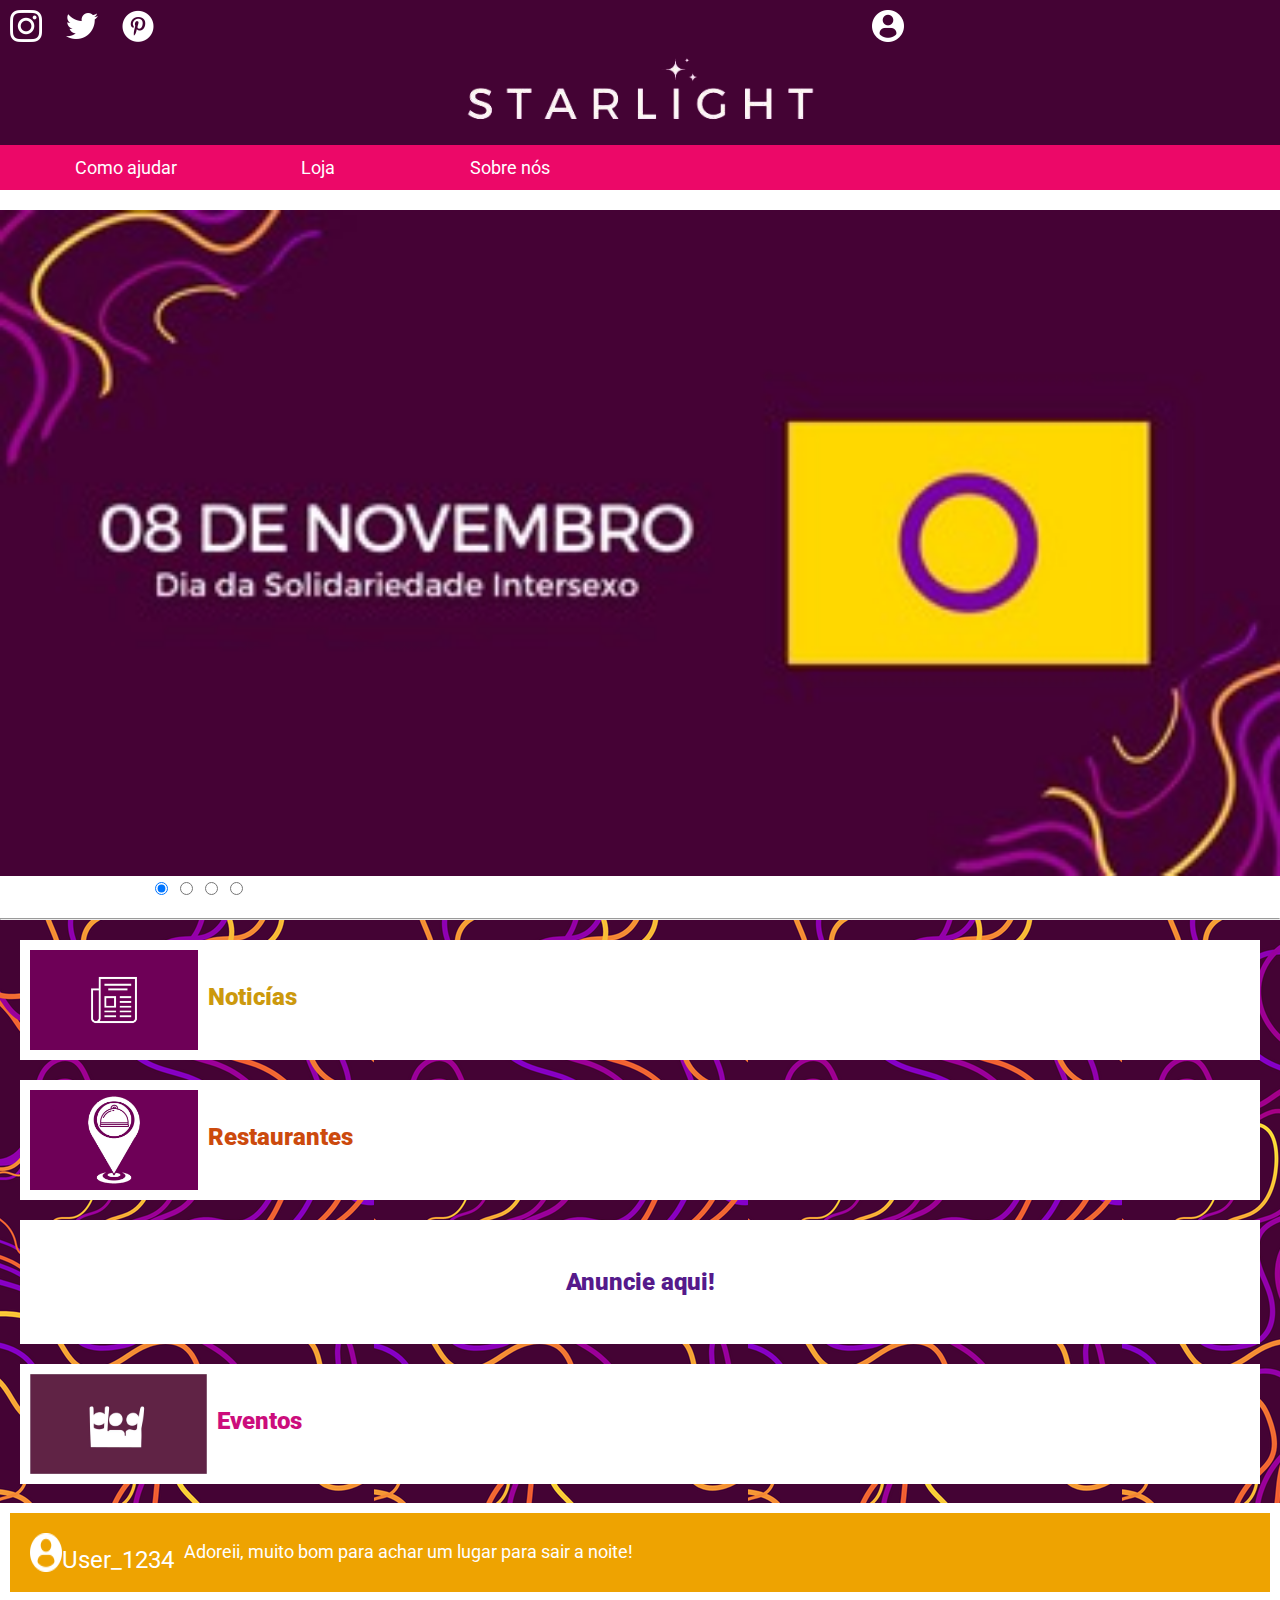
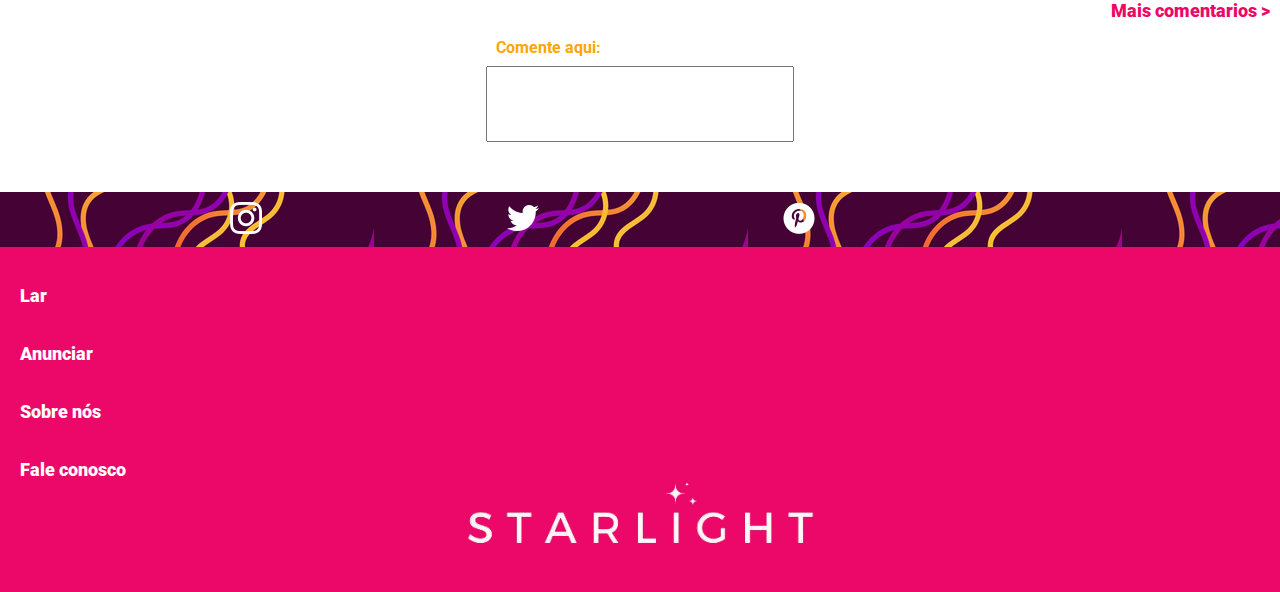
<file: app/views/index.html>
<!DOCTYPE html>
<html lang="en">
<head>
    <meta charset="UTF-8">
    <meta name="viewport" content="width=device-width, initial-scale=1.0">
    <meta http-equiv="X-UA-Compatible" content="ie=edge">
    <title>Home - Starlight</title>
    <link rel="stylesheet" href="/app/public/css/reset.css">
    <link rel="stylesheet" href="/app/public/css/global.css">
    <link rel="stylesheet" href="/app/public/css/index.css">
    
    
</head>
<body>
    <header>
        <!--Area superior / espaço redes sociais e user-->
        <div id="superior">
          <a href="https://www.instagram.com/starlight_lgbt/" target="_blank"><img src="/app/public/img/instagram.png" alt="instagram" id="iconh"></a>
          <a href="" target="_blank"><img src="/app/public/img/twitter.png" alt="twitter" id="iconh"></a>
          <a href="" target="_blank"><img src="/app/public/img/pinterest.png" alt="pinterest" id="iconh"></a>
          <a href="/app/views/login.html"><img src="/app/public/img/user.png" alt="user-icon" id="iconu"></a>
        </div>
        <a href="/app/views/index.html"><img src="/app/public/img/logo.png" alt="logo" id="logo"></a>
        <!--Area menu / navegação do site-->
        <nav>
            <button id="button-nav">Como ajudar</button>
            <button id="button-nav">Loja</button>
            <button id="button-nav">Sobre nós</button>
        </nav>
    </header>
    
    <main>
          <div id="carrossel">
            <img src="/app/public/img/solidariedade.jpeg" alt="" id="img-carrossel">
            <div id="button-carrossel">
              <input type="radio" name="slide" checked >
              <input type="radio" name="slide">
              <input type="radio" name="slide">
              <input type="radio" name="slide">
            </div>
            

          </div>


          <section id="artigos">
            <div id="barra"><hr></div>

            <a href="noticias.html"><div id="noticias">
                <img src="/app/public/img/noticia.jpeg" alt="" id="img-noticias">
                <h2>Noticías</h2>
                
            </div>
            </a>

            <a href="restaurantes.html"><div id="restaurantes">
                <img src="/app/public/img/restaurante.jpeg" alt="" id="img-noticias">
                <h2>Restaurantes</h2>
                
            </div>
            </a>

            <a href="">
              <div id="area-anuncio">
                <h3>Anuncie aqui!</h3>
              </div>
            </a>

            <a href="eventos.html"><div id="eventos">
                <img src="/app/public/img/eventos.jpeg" alt="" id="img-noticias">
                <h2>Eventos</h2>
                
            </div>
            </a>

            <!--<a href=""><div id="parcerias">
                <img src="/app/public/img/parcerias.jpeg" alt="" id="img-noticias">
                <h2>Parcerias</h2>
                
            </div>
            </a>-->
        
          </section>

          <section id="comentarios">
            <div id="coment">
                <img src="/app/public/img/user.png" alt="" id="icon-user">
                <h3 id="user-name">User_1234</h3>
                <p id="text-coment">Adoreii, muito bom para achar um lugar para sair a noite! </p>
            </div>
            <h3 id="mais-comentarios">Mais comentarios ></h3>

          <div class="add-comentario"> 
            <form action="/pagina-processa-dados-do-form" method="post">
                <h3 id="txt-comentario">Comente aqui:</h3>
                <input type="text" id="adicionar-comentario">
          </div> 

            </form>
          </section>
    </main>
    <footer>
      <div id="footer-sociais">
        <a href="https://www.instagram.com/starlight_lgbt/" target="_blank"><img src="/app/public/img/instagram.png" alt="instagram" id="iconf"></a>
        <a href="" target="_blank"><img src="/app/public/img/twitter.png" alt="twitter" id="iconf"></a>
        <a href="" target="_blank"><img src="/app/public/img/pinterest.png" alt="pinterest" id="iconf"></a>
      </div>
      <div id="links">
        <a href=""><h2>Lar</h2></a>
        <a href=""><h2>Anunciar</h2></a>
        <a href=""><h2>Sobre nós</h2></a>
        <a href=""><h2>Fale conosco</h2></a>
      </div>
      
      <img src="/app/public/img/logo.png" alt=""  id="logo">
      
    </footer>

    
</body>
</html>
</file>
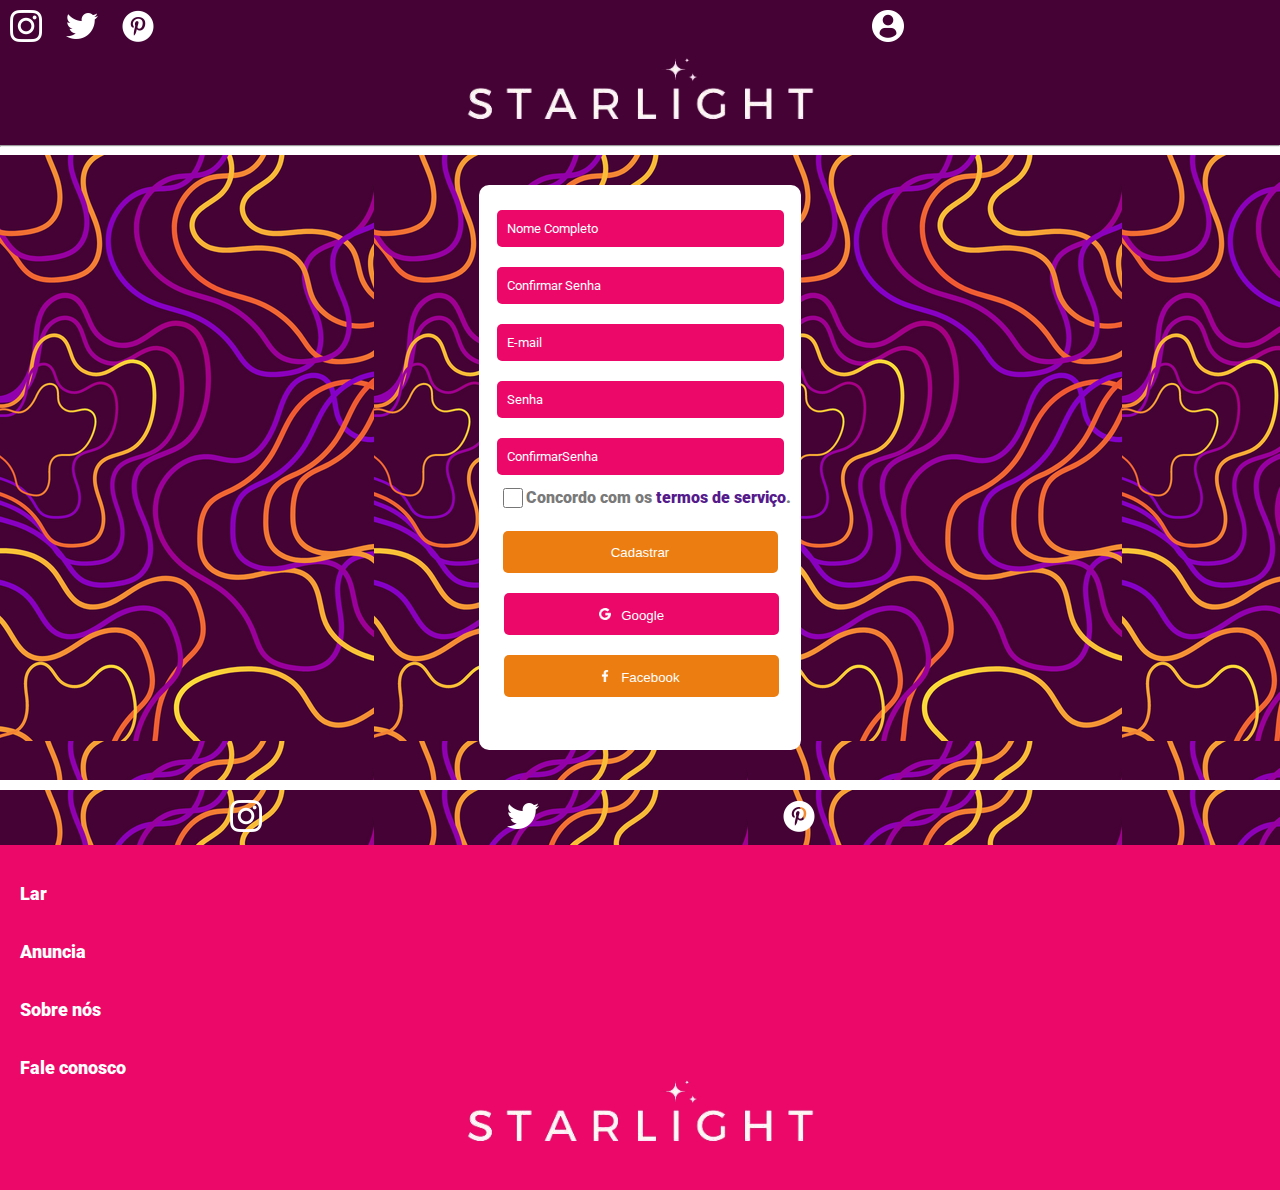
<file: app/views/cadastro.html>
<!DOCTYPE html>
<html lang="en">
<head>
    <meta charset="UTF-8">
    <meta http-equiv="X-UA-Compatible" content="IE=edge">
    <meta name="viewport" content="width=device-width, initial-scale=1.0">
    <title>Cadastro - Starlight</title>
    <link rel="stylesheet" href="/app/public/css/reset.css">
    <link rel="stylesheet" href="/app/public/css/global.css">
    <link rel="stylesheet" href="/app/public/css/cadastro.css">
    
</head>
<body>
    <header>
        <!--Area superior / espaço redes sociais e user-->
        <div id="superior">
            <a href=""><img src="/app/public/img/instagram.png" alt="instagram" id="iconh"></a>
            <a href=""><img src="/app/public/img/twitter.png" alt="twitter" id="iconh"></a>
            <a href=""><img src="/app/public/img/pinterest.png" alt="pinterest" id="iconh"></a>
            <a href="cadastro.html"><img src="/app/public/img/user.png" alt="user-icon" id="iconu"></a>
        </div>
        <a href="/app/views/index.html"><img src="/app/public/img/logo.png" alt="logo" id="logo"></a>
        <hr>
    </header>
    <main>
        <div class="area-login">   

            <div class="nome">
                <input type="text" id="escrita" value="Nome Completo" onfocus="this.value='';">
                <label for="E-mail"></label>
            </div>

            <div class="numero">
                <input type="text" id="escrita" value="Confirmar Senha" onfocus="this.value='';">
                <label for="Numero de Telefone"></label>
            </div>


            <div class="email">
                <input type="text" id="escrita" value="E-mail" onfocus="this.value='';">
                <label for="E-mail"></label>
            </div>

            <div class="senha">
                <input type="text" id="escrita" value="Senha" onfocus="this.value='';">
                <label for="Senha"></label>
            </div>

            <div class="confirmar-senha">
                <input type="text" id="escrita" value="ConfirmarSenha" onfocus="this.value='';">
                <label for="Confirmar senha"></label>
            </div>
            
            <div class="termos">
                <input type="checkbox" id="box">
                <h2 id="senha-termos"> Concordo com os <a href="">termos de serviço</a>. </h2>
            </div>
        
            
            <a href="/app/views/index.html"><input type="submit" value="Cadastrar" id="entrar"></a>

            <button id="button-social">
                <img src="/app/public/img/google.png" alt="" id="icon">
                <h3>Google</h3>
            </button>

            <button id="button-social-facebook">
                <img src="/app/public/img/facebook.png" alt="" id="icon">
                <h3>Facebook</h3>
            </button>
    
        </div>
    </main>
    <footer>
        <div id="footer-sociais">
            <a href="https://www.instagram.com/starlight_lgbt/" target="_blank"><img src="/app/public/img/instagram.png" alt="instagram" id="iconf"></a>
            <a href="" target="_blank"><img src="/app/public/img/twitter.png" alt="twitter" id="iconf"></a>
            <a href="" target="_blank"><img src="/app/public/img/pinterest.png" alt="pinterest" id="iconf"></a>
          </div>
          <div id="links">
            <a href="#"><h2>Lar</h2></a>
            <a href="#"><h2>Anuncia</h2></a>
            <a href="#"><h2>Sobre nós</h2></a>
            <a href="#"><h2>Fale conosco</h2></a>
          </div>
          
          <img src="/app/public/img/logo.png" alt=""  id="logo">
          
    </footer>
</body>
</html>
</file>
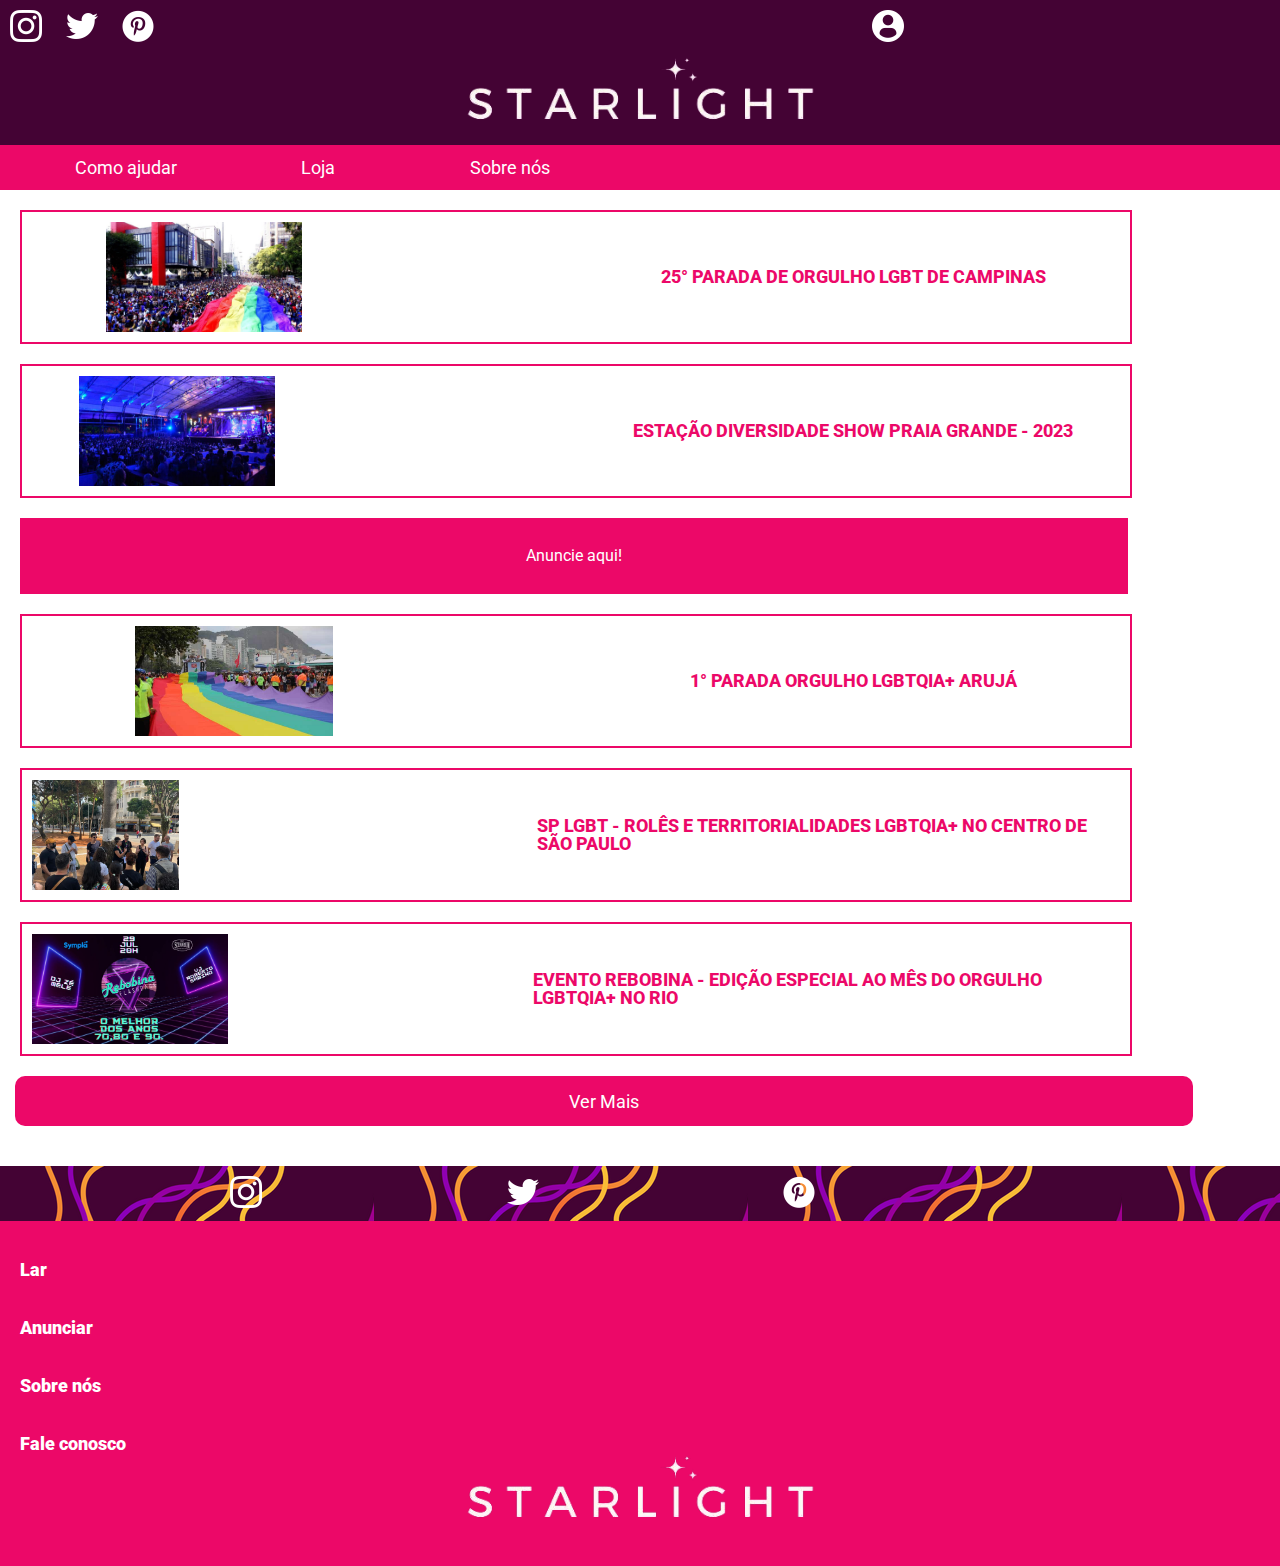
<file: app/views/eventos.html>
<!DOCTYPE html>
<html lang="en">
<head>
    <meta charset="UTF-8">
    <meta http-equiv="X-UA-Compatible" content="IE=edge">
    <meta name="viewport" content="width=device-width, initial-scale=1.0">
    <title>Eventos - Starlight</title>
    <link rel="stylesheet" href="/app/public/css/reset.css">
    <link rel="stylesheet" href="/app/public/css/global.css">
    <link rel="stylesheet" href="/app/public/css/eventos.css">
</head>
<body>
    <header>
        <div id="superior">
            <a href="https://www.instagram.com/starlight_lgbt/" target="_blank"><img src="/app/public/img/instagram.png" alt="instagram" id="iconh"></a>
            <a href="" target="_blank"><img src="/app/public/img/twitter.png" alt="twitter" id="iconh"></a>
            <a href="" target="_blank"><img src="/app/public/img/pinterest.png" alt="pinterest" id="iconh"></a>
            <a href="/app/views/login.html"><img src="/app/public/img/user.png" alt="user-icon" id="iconu"></a>
        </div>
        <a href="/app/views/index.html"><img src="/app/public/img/logo.png" alt="logo" id="logo"></a>
        <!--Area menu / navegação do site-->
        <nav>
            <button id="button-nav">Como ajudar</button>
            <button id="button-nav">Loja</button>
            <button id="button-nav">Sobre nós</button>
        </nav>
        
    </header>
     <!--Area superior / espaço redes sociais e user-->
     
    <main>
        <section>
            <div id="area-noticia">
                <div id="espaco-img"><img src="/app/public/img/evento1.jpg" alt=""></div>
                <p>25° PARADA DE ORGULHO LGBT DE CAMPINAS</p>
            </div>

            <div id="area-noticia">
                <div id="espaco-img"><img src="/app/public/img/evento2.jpg" alt=""></div>
                <p>ESTAÇÃO DIVERSIDADE SHOW PRAIA GRANDE - 2023</p>
            </div>
        </section>

        <a href="">
            <div id="area-anuncio">
              <h3>Anuncie aqui!</h3>
            </div>
        </a>

        <section>
            <div id="area-noticia">

                <div id="espaco-img"><img src="/app/public/img/evento3.jpg" alt=""></div>
                <p>1° PARADA ORGULHO LGBTQIA+ ARUJÁ</p>
            </div>

            <div id="area-noticia">
                <div id="espaco-img"><img src="/app/public/img/evento4.jpeg" alt=""></div>
                <p>SP LGBT - ROLÊS E TERRITORIALIDADES LGBTQIA+ NO CENTRO DE SÃO PAULO</p>
            </div>

            <div id="area-noticia">
                <div id="espaco-img"><img src="/app/public/img/evento5.webp" alt=""></div>
                <p>EVENTO REBOBINA - EDIÇÃO ESPECIAL AO MÊS DO ORGULHO LGBTQIA+ NO RIO</p>
            </div>

            <input type="button" value="Ver Mais" id="ver-mais">
        </section>


    </main>


    <footer>
        <div id="footer-sociais">
            <a href="https://www.instagram.com/starlight_lgbt/" target="_blank"><img src="/app/public/img/instagram.png" alt="instagram" id="iconf"></a>
            <a href="" target="_blank"><img src="/app/public/img/twitter.png" alt="twitter" id="iconf"></a>
            <a href="" target="_blank"><img src="/app/public/img/pinterest.png" alt="pinterest" id="iconf"></a>
        </div>
        <div id="links">
            <a href=""><h2>Lar</h2></a>
            <a href=""><h2>Anunciar</h2></a>
            <a href=""><h2>Sobre nós</h2></a>
            <a href=""><h2>Fale conosco</h2></a>
        </div>
        
        <img src="/app/public/img/logo.png" alt=""  id="logo">
        
    </footer>

</body>
</file>
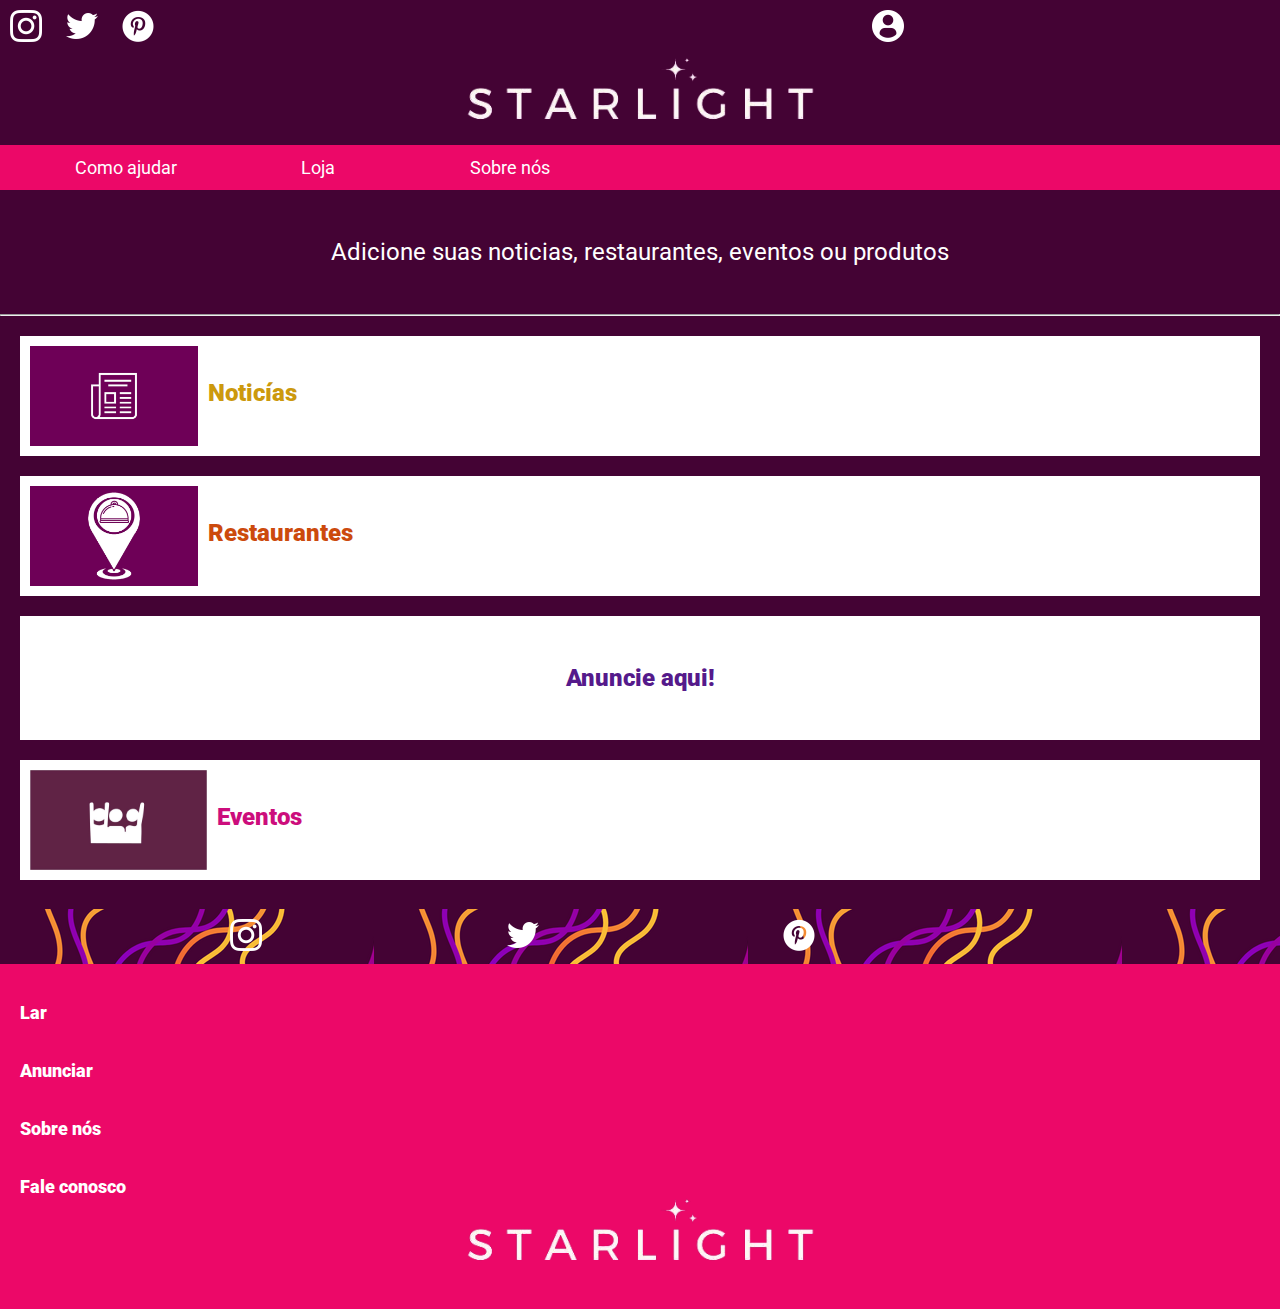
<file: app/views/index-adm.html>
<!DOCTYPE html>
<html lang="en">
<head>
    <meta charset="UTF-8">
    <meta name="viewport" content="width=device-width, initial-scale=1.0">
    <meta http-equiv="X-UA-Compatible" content="ie=edge">
    <title>Home - Starlight</title>
    <link rel="stylesheet" href="/app/public/css/reset.css">
    <link rel="stylesheet" href="/app/public/css/global.css">
    <link rel="stylesheet" href="/app/public/css/index-adm.css">
    
    
</head>
<body>
    <header>
        <!--Area superior / espaço redes sociais e user-->
        <div id="superior">
          <a href="https://www.instagram.com/starlight_lgbt/" target="_blank"><img src="/app/public/img/instagram.png" alt="instagram" id="iconh"></a>
          <a href="" target="_blank"><img src="/app/public/img/twitter.png" alt="twitter" id="iconh"></a>
          <a href="" target="_blank"><img src="/app/public/img/pinterest.png" alt="pinterest" id="iconh"></a>
          <a href="/app/views/login.html"><img src="/app/public/img/user.png" alt="user-icon" id="iconu"></a>
        </div>
        <a href="/app/views/index.html"><img src="/app/public/img/logo.png" alt="logo" id="logo"></a>
        <!--Area menu / navegação do site-->
        <nav>
            <button id="button-nav">Como ajudar</button>
            <button id="button-nav">Loja</button>
            <button id="button-nav">Sobre nós</button>
        </nav>
    </header>
    
    <main>
      <div id="adicione">
        <H2>Adicione suas noticias, restaurantes, eventos ou produtos</H2>
      </div>

          <section id="artigos">
            <div id="barra"><hr></div>

            <a href="noticias.html"><div id="noticias">
                <img src="/app/public/img/noticia.jpeg" alt="" id="img-noticias">
                <h2>Noticías</h2>
                
            </div>
            </a>

            <a href="restaurantes.html"><div id="restaurantes">
                <img src="/app/public/img/restaurante.jpeg" alt="" id="img-noticias">
                <h2>Restaurantes</h2>
                
            </div>
            </a>

            <a href="">
              <div id="area-anuncio">
                <h3>Anuncie aqui!</h3>
              </div>
            </a>

            <a href="eventos.html"><div id="eventos">
                <img src="/app/public/img/eventos.jpeg" alt="" id="img-noticias">
                <h2>Eventos</h2>
                
            </div>
            </a>

            

            <!--<a href=""><div id="parcerias">
                <img src="/app/public/img/parcerias.jpeg" alt="" id="img-noticias">
                <h2>Parcerias</h2>
                
            </div>
            </a>-->
        
          </section>

          
    </main>
    <footer>
      <div id="footer-sociais">
        <a href="https://www.instagram.com/starlight_lgbt/" target="_blank"><img src="/app/public/img/instagram.png" alt="instagram" id="iconf"></a>
        <a href="" target="_blank"><img src="/app/public/img/twitter.png" alt="twitter" id="iconf"></a>
        <a href="" target="_blank"><img src="/app/public/img/pinterest.png" alt="pinterest" id="iconf"></a>
      </div>
      <div id="links">
        <a href=""><h2>Lar</h2></a>
        <a href=""><h2>Anunciar</h2></a>
        <a href=""><h2>Sobre nós</h2></a>
        <a href=""><h2>Fale conosco</h2></a>
      </div>
      
      <img src="/app/public/img/logo.png" alt=""  id="logo">
      
    </footer>

    
</body>
</html>
</file>
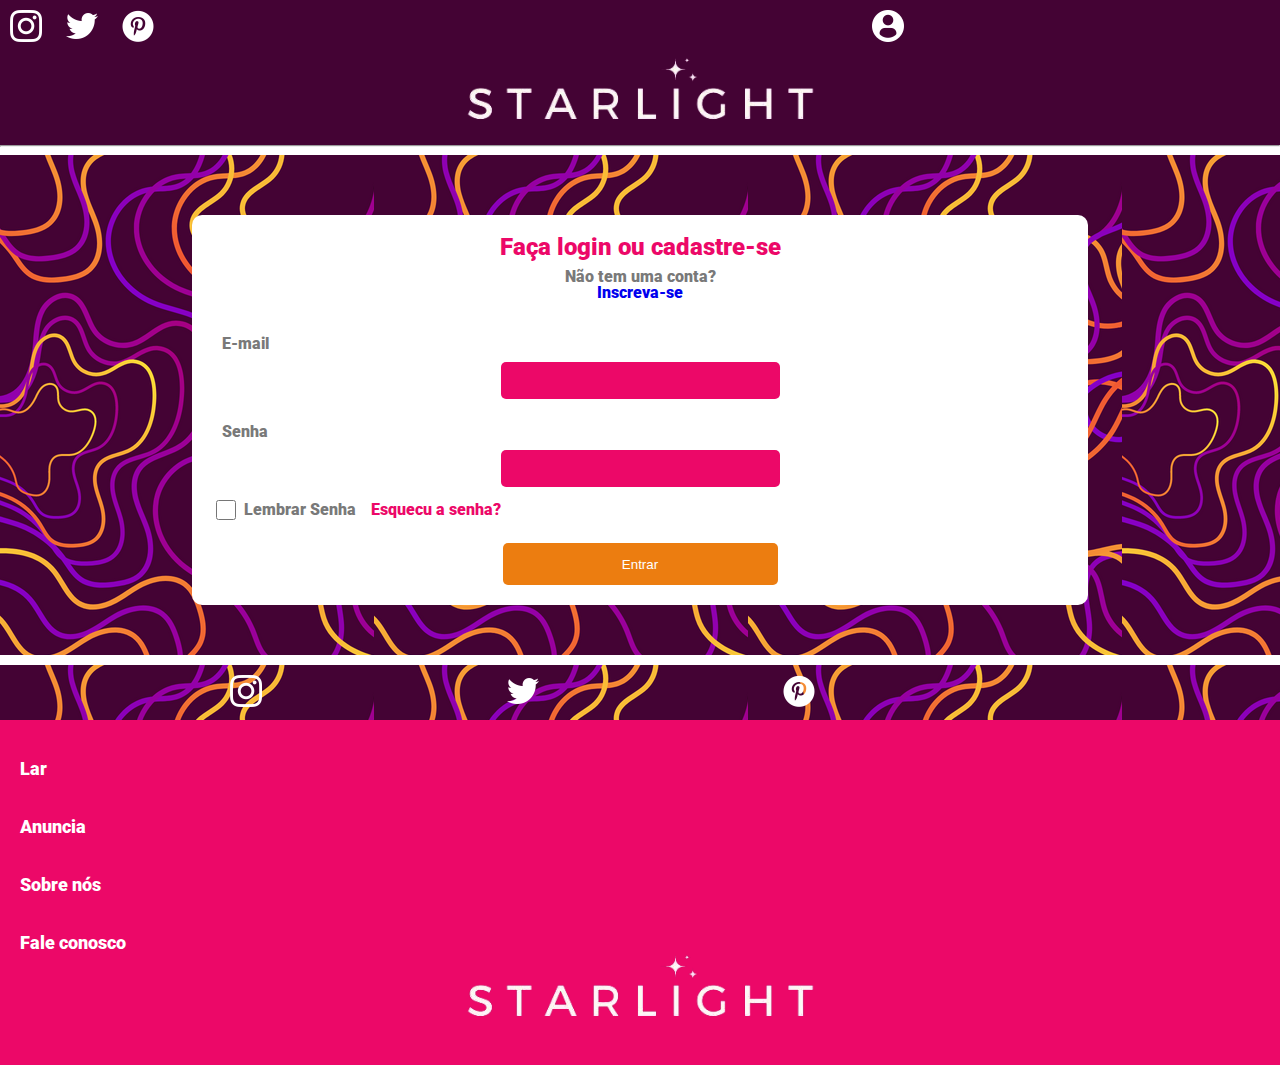
<file: app/views/login.html>
<!DOCTYPE html>
<html lang="en">
<head>
    <meta charset="UTF-8">
    <meta http-equiv="X-UA-Compatible" content="IE=edge">
    <meta name="viewport" content="width=device-width, initial-scale=1.0">
    <title>Login - Starlight</title>
    <link rel="stylesheet" href="/app/public/css/reset.css">
    <link rel="stylesheet" href="/app/public/css/global.css">
    <link rel="stylesheet" href="/app/public/css/login.css">
</head>
<body>
    <header>
        <!--Area superior / espaço redes sociais e user-->
        <div id="superior">
            <a href=""><img src="/app/public/img/instagram.png" alt="instagram" id="iconh"></a>
            <a href=""><img src="/app/public/img/twitter.png" alt="twitter" id="iconh"></a>
            <a href=""><img src="/app/public/img/pinterest.png" alt="pinterest" id="iconh"></a>
            <a href="cadastro.html"><img src="/app/public/img/user.png" alt="user-icon" id="iconu"></a>
        </div>
        <a href="/app/views/index.html"><img src="/app/public/img/logo.png" alt="logo" id="logo"></a>
        <hr>
    </header>
    <main>
        <div class="area-login">   
            
            <h1 id="txt-login">Faça login ou cadastre-se</h1>
            <h3>Não tem uma conta?</h3>
            <a href="/app/views/cadastro.html"><h3>Inscreva-se</h3></a>

            <div class="email">
                <h3 id="txt-email">E-mail</h3>
                <input type="text" id="escrita" value="" onfocus="this.value='';">
                <label for="E-mail"></label>
            </div>

            <div class="senha">
                <h3 id="txt-senha">Senha</h3>
                <input type="text" id="escrita" value="" onfocus="this.value='';">
                <label for="Senha"></label>
            </div>
            
            <div class="termos">
                <input type="checkbox" id="box">
                <h2 id="senha-termos">Lembrar Senha</h2>
                <h2 id="esqueci-senha">Esquecu a senha?</h2>
            </div>

        
            
            <a href="/app/views/index.html"><input type="submit" value="Entrar" id="entrar"></a>
    
        </div>

    </main>
    <footer>
        <div id="footer-sociais">
            <a href="https://www.instagram.com/starlight_lgbt/" target="_blank"><img src="/app/public/img/instagram.png" alt="instagram" id="iconf"></a>
            <a href="" target="_blank"><img src="/app/public/img/twitter.png" alt="twitter" id="iconf"></a>
            <a href="" target="_blank"><img src="/app/public/img/pinterest.png" alt="pinterest" id="iconf"></a>
          </div>
          <div id="links">
            <a href="#"><h2>Lar</h2></a>
            <a href="#"><h2>Anuncia</h2></a>
            <a href="#"><h2>Sobre nós</h2></a>
            <a href="#"><h2>Fale conosco</h2></a>
          </div>
          
          <img src="/app/public/img/logo.png" alt=""  id="logo">
          
    </footer>
</body>
</html>
</file>
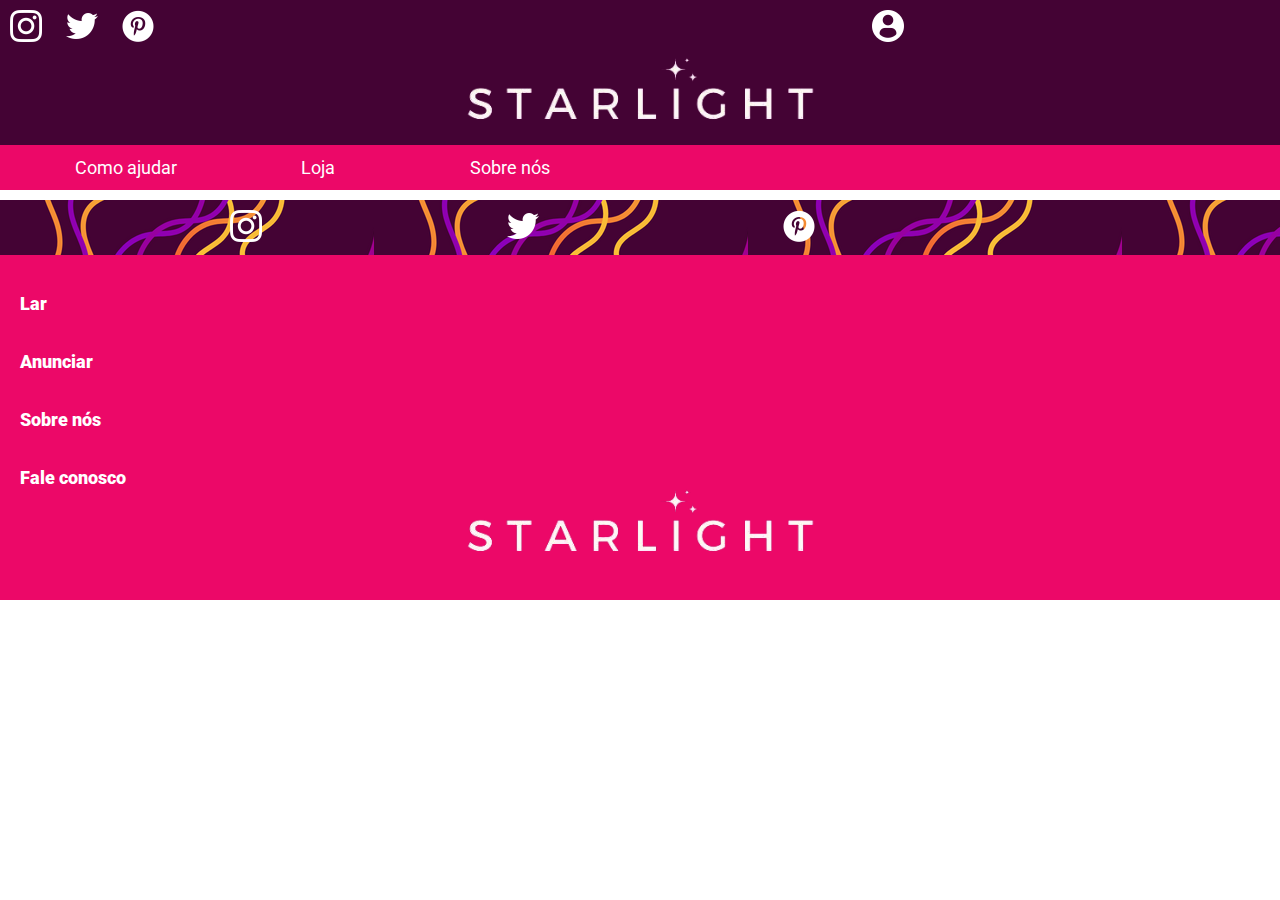
<file: app/views/noticias-form.html>
<!DOCTYPE html>
<html lang="en">
    <head>
        <meta charset="UTF-8">
        <meta name="viewport" content="width=device-width, initial-scale=1.0">
        <meta http-equiv="X-UA-Compatible" content="ie=edge">
        <title>Home - Starlight</title>
        <link rel="stylesheet" href="/app/public/css/reset.css">
        <link rel="stylesheet" href="/app/public/css/global.css">
        <link rel="stylesheet" href="/app/public/css/index.css">
        
        
    </head>
<body>
    <header>
        <!--Area superior / espaço redes sociais e user-->
        <div id="superior">
          <a href="https://www.instagram.com/starlight_lgbt/" target="_blank"><img src="/app/public/img/instagram.png" alt="instagram" id="iconh"></a>
          <a href="" target="_blank"><img src="/app/public/img/twitter.png" alt="twitter" id="iconh"></a>
          <a href="" target="_blank"><img src="/app/public/img/pinterest.png" alt="pinterest" id="iconh"></a>
          <a href="/app/views/login.html"><img src="/app/public/img/user.png" alt="user-icon" id="iconu"></a>
        </div>
        <a href="/app/views/index.html"><img src="/app/public/img/logo.png" alt="logo" id="logo"></a>
        <!--Area menu / navegação do site-->
        <nav>
            <button id="button-nav">Como ajudar</button>
            <button id="button-nav">Loja</button>
            <button id="button-nav">Sobre nós</button>
        </nav>
    </header>
    <main>
        
    </main>
    <footer>
        <div id="footer-sociais">
          <a href="https://www.instagram.com/starlight_lgbt/" target="_blank"><img src="/app/public/img/instagram.png" alt="instagram" id="iconf"></a>
          <a href="" target="_blank"><img src="/app/public/img/twitter.png" alt="twitter" id="iconf"></a>
          <a href="" target="_blank"><img src="/app/public/img/pinterest.png" alt="pinterest" id="iconf"></a>
        </div>
        <div id="links">
          <a href=""><h2>Lar</h2></a>
          <a href=""><h2>Anunciar</h2></a>
          <a href=""><h2>Sobre nós</h2></a>
          <a href=""><h2>Fale conosco</h2></a>
        </div>
        
        <img src="/app/public/img/logo.png" alt=""  id="logo">
        
      </footer>
</body>
</html>
</file>
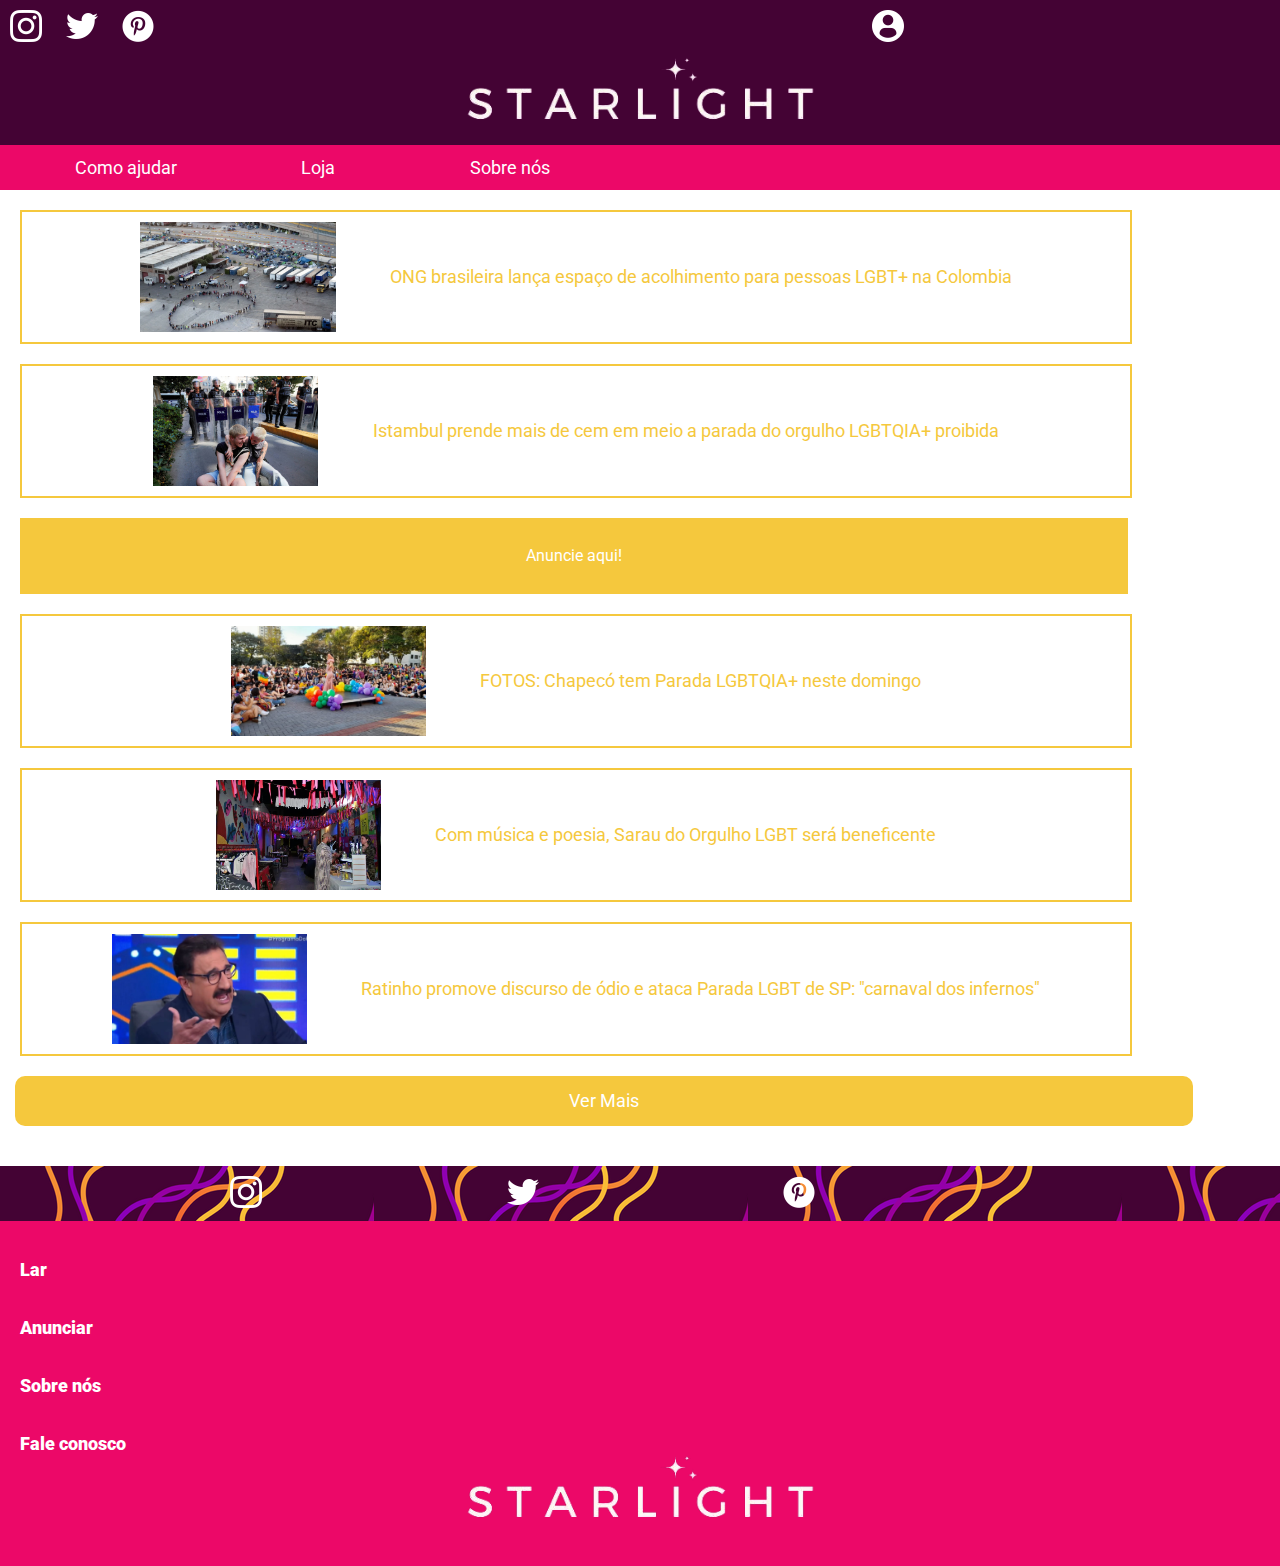
<file: app/views/noticias.html>
<!DOCTYPE html>
<html lang="en">
<head>
    <meta charset="UTF-8">
    <meta http-equiv="X-UA-Compatible" content="IE=edge">
    <meta name="viewport" content="width=device-width, initial-scale=1.0">
    <title>Cadastro - Starlight</title>
    <link rel="stylesheet" href="/app/public/css/reset.css">
    <link rel="stylesheet" href="/app/public/css/global.css">
    <link rel="stylesheet" href="/app/public/css/noticias.css">
</head>
<body>
    <header>
        <div id="superior">
            <a href="https://www.instagram.com/starlight_lgbt/" target="_blank"><img src="/app/public/img/instagram.png" alt="instagram" id="iconh"></a>
            <a href="" target="_blank"><img src="/app/public/img/twitter.png" alt="twitter" id="iconh"></a>
            <a href="" target="_blank"><img src="/app/public/img/pinterest.png" alt="pinterest" id="iconh"></a>
            <a href="/app/views/login.html"><img src="/app/public/img/user.png" alt="user-icon" id="iconu"></a>
        </div>
        <a href="/app/views/index.html"><img src="/app/public/img/logo.png" alt="logo" id="logo"></a>
        <!--Area menu / navegação do site-->
        <nav>
            <button id="button-nav">Como ajudar</button>
            <button id="button-nav">Loja</button>
            <button id="button-nav">Sobre nós</button>
        </nav>
        
    </header>
     <!--Area superior / espaço redes sociais e user-->
     
    <main>
        <section>
            <div id="area-noticia">
                <img src="/app/public/img/noticia1.webp" alt="">
                <p>ONG brasileira lança espaço de acolhimento para pessoas LGBT+ na Colombia</p>
            </div>

            <div id="area-noticia">
                <img src="/app/public/img/noticia2.jpg" alt="">
                <p>Istambul prende mais de cem em meio a parada do orgulho LGBTQIA+ proibida</p>
            </div>
        </section>

        <a href="">
            <div id="area-anuncio">
              <h3>Anuncie aqui!</h3>
            </div>
        </a>

        <section>
            <div id="area-noticia">
                <img src="/app/public/img/noticia3.jpeg" alt="">
                <p>FOTOS: Chapecó tem Parada LGBTQIA+ neste domingo</p>
            </div>

            <div id="area-noticia">
                <img src="/app/public/img/noticia4.webp" alt="">
                <p>Com música e poesia, Sarau do Orgulho LGBT será beneficente</p>
            </div>

            <div id="area-noticia">
                <img src="/app/public/img/noticia5.jpeg" alt="">
                <p>Ratinho promove discurso de ódio e ataca Parada LGBT de SP: "carnaval dos infernos"</p>
            </div>

            <input type="button" value="Ver Mais" id="ver-mais">
        </section>


    </main>


    <footer>
        <div id="footer-sociais">
            <a href="https://www.instagram.com/starlight_lgbt/" target="_blank"><img src="/app/public/img/instagram.png" alt="instagram" id="iconf"></a>
            <a href="" target="_blank"><img src="/app/public/img/twitter.png" alt="twitter" id="iconf"></a>
            <a href="" target="_blank"><img src="/app/public/img/pinterest.png" alt="pinterest" id="iconf"></a>
        </div>
        <div id="links">
            <a href=""><h2>Lar</h2></a>
            <a href=""><h2>Anunciar</h2></a>
            <a href=""><h2>Sobre nós</h2></a>
            <a href=""><h2>Fale conosco</h2></a>
        </div>
        
        <img src="/app/public/img/logo.png" alt=""  id="logo">
        
    </footer>

</body>
</file>
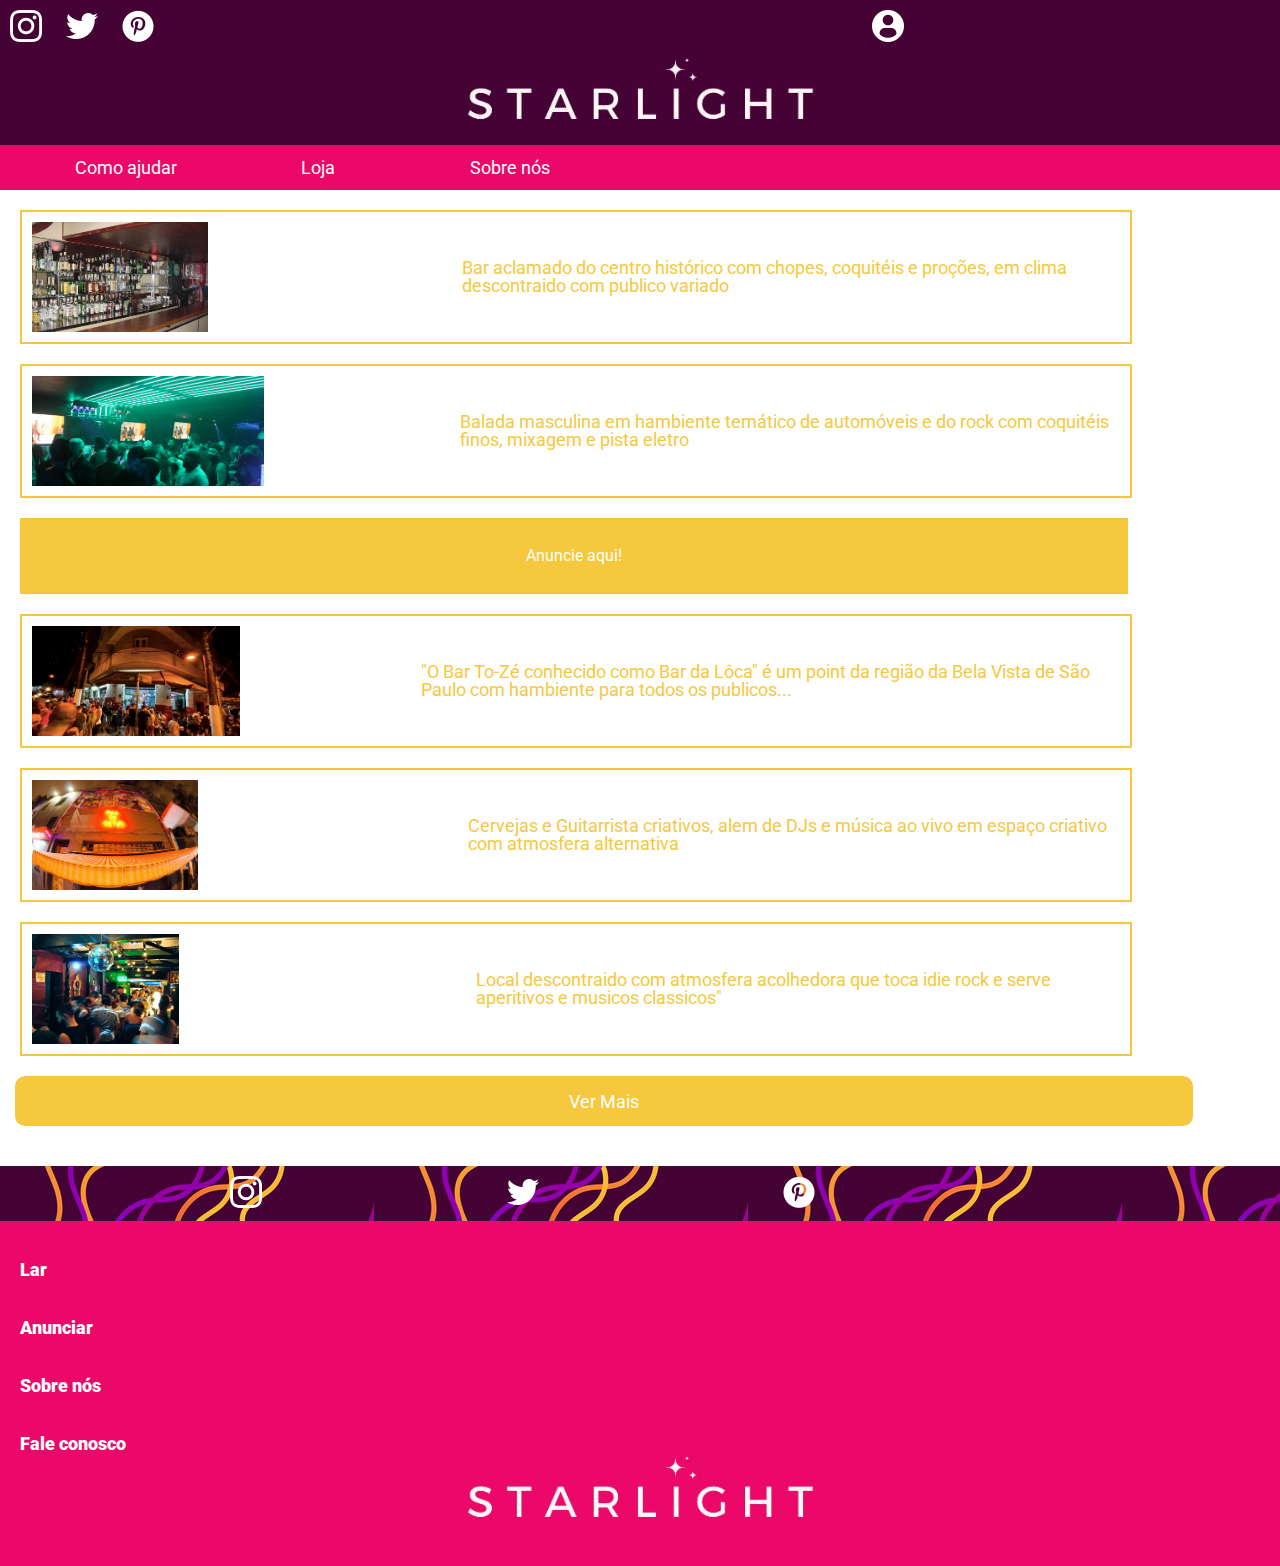
<file: app/views/restaurantes.html>
<!DOCTYPE html>
<html lang="en">
<head>
    <meta charset="UTF-8">
    <meta http-equiv="X-UA-Compatible" content="IE=edge">
    <meta name="viewport" content="width=device-width, initial-scale=1.0">
    <title>Restaurantes - Starlight</title>
    <link rel="stylesheet" href="/app/public/css/reset.css">
    <link rel="stylesheet" href="/app/public/css/global.css">
    <link rel="stylesheet" href="/app/public/css/noticias.css">
</head>
<body>
    <header>
        <div id="superior">
            <a href="https://www.instagram.com/starlight_lgbt/" target="_blank"><img src="/app/public/img/instagram.png" alt="instagram" id="iconh"></a>
            <a href="" target="_blank"><img src="/app/public/img/twitter.png" alt="twitter" id="iconh"></a>
            <a href="" target="_blank"><img src="/app/public/img/pinterest.png" alt="pinterest" id="iconh"></a>
            <a href="/app/views/login.html"><img src="/app/public/img/user.png" alt="user-icon" id="iconu"></a>
        </div>
        <a href="/app/views/index.html"><img src="/app/public/img/logo.png" alt="logo" id="logo"></a>
        <!--Area menu / navegação do site-->
        <nav>
            <button id="button-nav">Como ajudar</button>
            <button id="button-nav">Loja</button>
            <button id="button-nav">Sobre nós</button>
        </nav>
        
    </header>
     <!--Area superior / espaço redes sociais e user-->
     
    <main>
        <section>
            <div id="area-noticia">
                <div id="espaco-img"><img src="/app/public/img/restaurante1.jpg" alt=""></div>
                <p>Bar aclamado do centro histórico com chopes, coquitéis e proções, em clima descontraido com publico variado</p>
            </div>

            <div id="area-noticia">
                <div id="espaco-img"><img src="/app/public/img/restaurante2.jpg" alt=""></div>
                <p>Balada masculina em hambiente temático de automóveis e do rock com coquitéis finos, mixagem e pista eletro</p>
            </div>
        </section>

        <a href="">
            <div id="area-anuncio">
              <h3>Anuncie aqui!</h3>
            </div>
        </a>

        <section>
            <div id="area-noticia">

                <div id="espaco-img"><img src="/app/public/img/restaurante3.webp" alt=""></div>
                <p>"O Bar To-Zé conhecido como Bar da Lôca" é um point da região da Bela Vista de São Paulo com hambiente para todos os publicos...</p>
            </div>

            <div id="area-noticia">
                <div id="espaco-img"><img src="/app/public/img/restaurante4.jpg" alt=""></div>
                <p>Cervejas e Guitarrista criativos, alem de DJs e música ao vivo em espaço criativo com atmosfera alternativa</p>
            </div>

            <div id="area-noticia">
                <div id="espaco-img"><img src="/app/public/img/restaurante5.webp" alt=""></div>
                <p>Local descontraido com atmosfera acolhedora que toca idie rock e serve aperitivos e musicos classicos"</p>
            </div>

            <input type="button" value="Ver Mais" id="ver-mais">
        </section>


    </main>


    <footer>
        <div id="footer-sociais">
            <a href="https://www.instagram.com/starlight_lgbt/" target="_blank"><img src="/app/public/img/instagram.png" alt="instagram" id="iconf"></a>
            <a href="" target="_blank"><img src="/app/public/img/twitter.png" alt="twitter" id="iconf"></a>
            <a href="" target="_blank"><img src="/app/public/img/pinterest.png" alt="pinterest" id="iconf"></a>
        </div>
        <div id="links">
            <a href=""><h2>Lar</h2></a>
            <a href=""><h2>Anunciar</h2></a>
            <a href=""><h2>Sobre nós</h2></a>
            <a href=""><h2>Fale conosco</h2></a>
        </div>
        
        <img src="/app/public/img/logo.png" alt=""  id="logo">
        
    </footer>

</body>
</file>
<file: app/public/css/global.css>
/* fonts usadas no projeto! não apagar */

@import url('https://fonts.googleapis.com/css2?family=Roboto:wght@300;500&display=swap');

/* configuração do header*/

header {
    background-color: #440334;
}

#button-nav {
    height: 45px;
    width: 124px;
    border: 0px;
    background-color: #EC0868;
    color: white;
    font-family: 'Roboto', sans-serif;
    font-size: large;
    margin-left: 5%;



}
/* configurações do nav*/
nav {
    background-color: #EC0868;
    justify-content: center;
    align-items: center;
    
}
/*area icones de rede social*/
#logo {
    display: block;
    height: 70px;
    margin-left: auto;
    margin-right: auto;
    margin-bottom: 20px;
}

#iconh {
    height: 32px;
    margin: 10px;
    
}


#iconu {
    height: 32px;
    margin: 10px;
    margin-left: 55%;
}


#iconf {
    height: 32px;
    margin: 10px;
    margin-left: 18%;
}

/* configurações do footer */


#footer-sociais {
    margin-top: 10px;
    background-image: url(/app/public/img/fundo.png);
    
    
  }
  
  footer {
    background-color: #EC0868;
    height: 400px;
  }
  
  body footer h2 {
    font-size: large;
    font-family: 'Roboto', sans-serif;
    font-weight: 900;
    color: white;
    margin-top: 40px;
    margin-left: 20px;
  }
  
  /*configuração da linha inferior azul dos links*/
  a {
    text-decoration: none;
   }
</file>
<file: app/public/css/index.css>
/* area de configuração das sessões*/

#artigos {
    margin-top: 20px;
    background-image: url(/app/public/img/fundo.png);
    height: 585px;
    width: auto;
}

/* configurações dos artigos*/

#area-anuncio {
    font-size: x-large;
    font-family: 'Roboto', sans-serif;
    display: flex;
    margin: 20px;
    background-color: white;
    padding: 50px;
    text-align: center;
    font-weight: 1000;
    justify-content: center;
    align-items: center;
}

#noticias {
    color: rgb(204, 153, 13);
    font-size: x-large;
    font-family: 'Roboto', sans-serif;
    display: flex;
    margin: 20px;
    background-color: white;
    padding: 10px;
    text-align: center;
    font-weight: 1000;
}

#restaurantes {
    color: rgb(204, 74, 13);
    font-size: x-large;
    font-family: 'Roboto', sans-serif;
    display: flex;
    margin: 20px;
    background-color: white;
    padding: 10px;
    text-align: center;
    font-weight: 1000;
}

#eventos {
    color: rgb(204, 13, 124);
    font-size: x-large;
    font-family: 'Roboto', sans-serif;
    display: flex;
    margin: 20px;
    background-color: white;
    padding: 10px;
    text-align: center;
    font-weight: 1000;
}

    #parcerias {
    color: rgb(112, 13, 204);
    font-size: x-large;
    font-family: 'Roboto', sans-serif;
    display: flex;
    margin: 20px;
    background-color: white;
    padding: 10px;
    text-align: center;
    font-weight: 1000;
}


#img-noticias {
    height: 100px;

}

body main section div h2 {
    margin-top: 35px;
    margin-left: 10px;
}

#barra {
    margin-top: 20px;
}

body main section hr {
    background-color: #440334;
}

/*configurações do carrossel estatico*/

#carrossel {
    margin-top: 20px;

}
#img-carrossel {
    width: 100%;
}

#button-carrossel {
    color: #440334;
    margin-left: 150px;
}

/* area de chat */

#comentario {
    background-color: white;
}

#coment {
    display: flex;
    flex-wrap: wrap;
    background-color: rgb(238, 163, 1);
    margin: 10px;
    padding: 20px;
    color: #fff;
    
}

#user-name{
    margin-top: 15px;
    font-size: x-large;
    font-family: 'Roboto', sans-serif;
}

#text-coment {
    font-size: large;
    font-family: 'Roboto', sans-serif;
    margin: 10px;
}

#mais-comentarios {
    color: #EC0868;
    text-align: right;
    font-size: large;
    font-family: 'Roboto', sans-serif;
    font-weight: 900;
    margin: 10px;
}

/* Area de adicionar comentario*/

.add-comentario {
    display: flex;
    flex-direction: column;
    justify-content: center;
    align-items: center;
    margin-bottom: 50px;
  }

.add-comentario form h3 {
    font-family: 'Roboto', sans-serif;
    margin: 10px;
}
  
  #txt-comentario {
    color: orange;
    font-weight: bold;
  }
  
  #adicionar-comentario {
    width: 300px;
    height: 70px;
  }
</file>
<file: app/public/css/cadastro.css>
body {
    background-color: #ffff;
}

main {
  background-image: url(/app/public/img/fundo.png);
  padding-top: 30px;
  padding-bottom: 30px;
}


.area-login {
    width: 322px;
    height: 560px;
    background-color: #ffffff;
    margin-top: 50px;
    text-align: center;
    padding-top: 5px;
    margin-bottom: 10px;
    border-radius: 10px;
    font-family: 'Roboto', sans-serif;
    font-weight: 900;
    color: rgb(121, 121, 121);
    margin: 0 auto;

  }

  #escrita {
    width: 275px;
    height: 35px;
    border-radius: 5px;
    text-align: left;
    margin-top: 20px;
    padding-left: 10px;
    border: none;
    background-color: #EC0868;
    color: #ffff;
    font-family: 'Roboto', sans-serif;
  }



  #entrar {
    background-color: #EC7D10;
    color: white;
    width: 275px;
    height: 42.15px;
    border-radius: 5px;
    margin-top: 20px;
    border: 0px;
   
    
  }

  #box {
    width: 20px;
    height: 20px;
    border-radius: 15px;
    border: 0px;
  }
  
  .termos {
    display: flex;
    flex-direction: row;
    justify-content: flex-start;
    align-items: center;
    margin-left: 20px;
    margin-top: 10px;
  }
  
  
  #txt-login {
    color: #EC0868;
    font-size: x-large;
    margin-bottom: 10px;
  }

  #button-social {
    background-color: #EC0868;
    color: white;
    width: 275px;
    height: 42.15px;
    border-radius: 5px;
    margin-top: 20px;
    border: 0px;
    margin-bottom: 20px;
    display: flex;
    flex-direction: row;
    margin-left: 25px;
    padding: 15px;
  }
  #button-social-facebook {
    background-color: #EC7D10;
    color: white;
    width: 275px;
    height: 42.15px;
    border-radius: 5px;
    margin-top: 20px;
    border: 0px;
    margin-bottom: 20px;
    display: flex;
    flex-direction: row;
    margin-left: 25px;
    padding: 15px;
  }
  
  #icon {
    margin-left: 80px;
    margin-right: 10px;
  }
</file>
<file: app/public/css/eventos.css>
#area-noticia {
    width: 85%;
    border: 2px solid #EC0868;
    color: #EC0868;
    font-family: 'Roboto', sans-serif;
    margin: 20px;
    padding: 10px;
    display: flex;
    justify-content: center;
    align-items: center;
    font-weight: 800;


}

#area-noticia img {
    max-height: 110px;
}

#area-noticia p {
    margin-left: 5%;
    font-size: large;
}

#area-anuncio {
    width: 85%;
    background-color: #EC0868;
    color: #ffff;
    font-family: 'Roboto', sans-serif;
    margin: 20px;
    padding: 10px;
    padding-top: 30px;
    padding-bottom: 30px;
    display: flex;
    justify-content: center;
    align-items: center;

}

#ver-mais {
    background-color: #EC0868;
    border: 0px;
    border-radius: 10px;
    color: #ffff;
    font-family: 'Roboto', sans-serif;
    height: 50px;
    width: 92%;
    margin-left: 15px;
    font-size: large;
    margin-bottom: 30px;
    
}

#espaco-img {
    height: 110px;
    width: 500px;
    overflow: hidden;
}
</file>
<file: app/public/css/index-adm.css>
/* area de configuração das sessões*/

body {
    background-color: #440334;
    font-family: 'Roboto', sans-serif;
}

#adicione {
    text-align: center;
    color: #fff;
    font-size: x-large;
    margin: 20px;
    margin-top: 50px;
    margin-bottom: 50px;
}

#artigos {
    margin-top: 20px;
    background-color: #440334;
    height: 585px;
    width: auto;
}

/* configurações dos artigos*/

#area-anuncio {
    font-size: x-large;
    font-family: 'Roboto', sans-serif;
    display: flex;
    margin: 20px;
    background-color: white;
    padding: 50px;
    text-align: center;
    font-weight: 1000;
    justify-content: center;
    align-items: center;
}

#noticias {
    color: rgb(204, 153, 13);
    font-size: x-large;
    font-family: 'Roboto', sans-serif;
    display: flex;
    margin: 20px;
    background-color: white;
    padding: 10px;
    text-align: center;
    font-weight: 1000;
}

#restaurantes {
    color: rgb(204, 74, 13);
    font-size: x-large;
    font-family: 'Roboto', sans-serif;
    display: flex;
    margin: 20px;
    background-color: white;
    padding: 10px;
    text-align: center;
    font-weight: 1000;
}

#eventos {
    color: rgb(204, 13, 124);
    font-size: x-large;
    font-family: 'Roboto', sans-serif;
    display: flex;
    margin: 20px;
    background-color: white;
    padding: 10px;
    text-align: center;
    font-weight: 1000;
}

    #parcerias {
    color: rgb(112, 13, 204);
    font-size: x-large;
    font-family: 'Roboto', sans-serif;
    display: flex;
    margin: 20px;
    background-color: white;
    padding: 10px;
    text-align: center;
    font-weight: 1000;
}


#img-noticias {
    height: 100px;

}

body main section div h2 {
    margin-top: 35px;
    margin-left: 10px;
}

#barra {
    margin-top: 20px;
}

body main section hr {
    background-color: #440334;
}

/*configurações do carrossel estatico*/

#carrossel {
    margin-top: 20px;

}
#img-carrossel {
    width: 100%;
}

#button-carrossel {
    color: #440334;
    margin-left: 150px;
}

/* area de chat */

#comentario {
    background-color: white;
}

#coment {
    display: flex;
    flex-wrap: wrap;
    background-color: rgb(238, 163, 1);
    margin: 10px;
    padding: 20px;
    color: #fff;
    
}

#user-name{
    margin-top: 15px;
    font-size: x-large;
    font-family: 'Roboto', sans-serif;
}

#text-coment {
    font-size: large;
    font-family: 'Roboto', sans-serif;
    margin: 10px;
}

#mais-comentarios {
    color: #EC0868;
    text-align: right;
    font-size: large;
    font-family: 'Roboto', sans-serif;
    font-weight: 900;
    margin: 10px;
}

/* Area de adicionar comentario*/

.add-comentario {
    display: flex;
    flex-direction: column;
    justify-content: center;
    align-items: center;
    margin-bottom: 50px;
  }

.add-comentario form h3 {
    font-family: 'Roboto', sans-serif;
    margin: 10px;
}
  
  #txt-comentario {
    color: orange;
    font-weight: bold;
  }
  
  #adicionar-comentario {
    width: 300px;
    height: 70px;
  }
</file>
<file: app/public/css/login.css>
/*configuração do login - cadastro*/
main {
  background-image: url(/app/public/img/fundo.png);
  padding-top: 30px;
  padding-bottom: 30px;
}


.area-login {
    width: 70%;
    height: auto;
    background-color: #ffffff;
    margin: 0 auto;
    margin-top: 30px;
    text-align: center;
    padding-top: 20px;
    
    margin-bottom: 20px;
    border-radius: 10px;
    font-family: 'Roboto', sans-serif;
    font-weight: 900;
    color: rgb(121, 121, 121);
  }
  
  #escrita {
    width: 275px;
    height: 35px;
    border-radius: 5px;
    text-align: left;
    border: 0px;
    background-color: #EC0868;
  }
  
  .nome {
    margin-top: 35px;
    
  }
  
  #txt-nome {
    text-align: left;
    margin-left: 30px;
    margin-bottom: 10px;
  }
  
  .email {
    margin-top: 35px;
    
  }
  
  #txt-email {
    text-align: left;
    margin-left: 30px;
    margin-bottom: 10px;
  }
  
  .senha{
    margin-top: 25px;
  }
  
  #txt-senha {
    text-align: left;
    margin-left: 30px;
    margin-bottom: 10px;
  }
  
  #entrar {
    background-color: #EC7D10;
    color: white;
    width: 275px;
    height: 42.15px;
    border-radius: 5px;
    margin-top: 20px;
    border: 0px;
    margin-bottom: 20px;
  }
  
  #box {
    width: 20px;
    height: 20px;
    border-radius: 15px;
    border: 0px;
  }
  
  .termos {
    display: flex;
    flex-direction: row;
    justify-content: flex-start;
    align-items: center;
    margin-left: 20px;
    margin-top: 10px;
  }
  
  #senha-termos{
    margin-left: 5px;
  }

  #esqueci-senha {
    color: #EC0868;
    margin-left: 15px;
  }
  
  #txt-login {
    color: #EC0868;
    font-size: x-large;
    margin-bottom: 10px;
  }
</file>
<file: app/public/css/noticias.css>
#area-noticia {
    width: 85%;
    border: 2px solid #f5c83d;
    color: #f5c83d;
    font-family: 'Roboto', sans-serif;
    margin: 20px;
    padding: 10px;
    display: flex;
    justify-content: center;
    align-items: center;


}

#area-noticia img {
    max-height: 110px;
}

#area-noticia p {
    margin-left: 5%;
    font-size: large;
}

#area-anuncio {
    width: 85%;
    background-color: #f5c83d;
    color: #ffff;
    font-family: 'Roboto', sans-serif;
    margin: 20px;
    padding: 10px;
    padding-top: 30px;
    padding-bottom: 30px;
    display: flex;
    justify-content: center;
    align-items: center;

}

#ver-mais {
    background-color: #f5c83d;
    border: 0px;
    border-radius: 10px;
    color: #ffff;
    font-family: 'Roboto', sans-serif;
    height: 50px;
    width: 92%;
    margin-left: 15px;
    font-size: large;
    margin-bottom: 30px;
    
}

#espaco-img {
    height: 110px;
    width: 500px;
    overflow: hidden;
}
</file>
